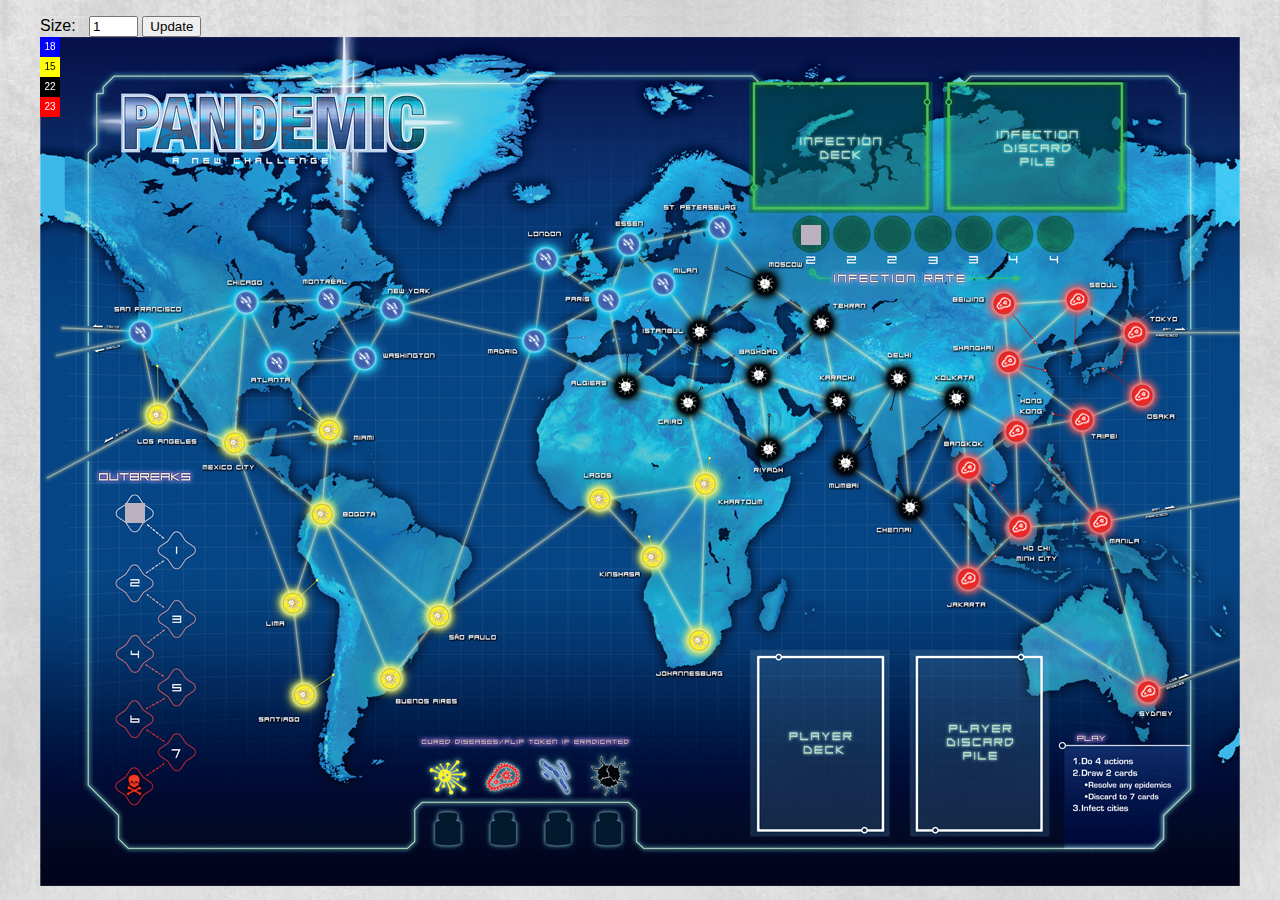
<file: docs/index.html>
<html>

<head>
  <meta content="text/html;charset=utf-8" http-equiv="Content-Type">
  <meta content="utf-8" http-equiv="encoding">

  <title>Kent Grigo - Pandemic</title>
  <link rel="stylesheet" type="text/css" href="style.css">
  <!-- <link rel="shortcut icon" href="../../favicon.png" type="image/x-icon" /> -->

  <script src="../src/colors.js"></script>
  <script src="../src/settings.js"></script>

  <!-- General -->
  <script src="../src/menu.js"></script>
  <script src="../src/standardMap.js"></script>
  <script src="../src/infectionCubeHandler.js"></script>
  <script src="../src/cureHandler.js"></script>
  <script src="../src/outbreakMarker.js"></script>
  <script src="../src/infectionRateHandler.js"></script>
  <script src="../src/city.js"></script>
  <script src="../src/infectionDeck.js"></script>
  <script src="../src/player.js"></script>
  <script src="../src/pandemic.js"></script>
  <script src="../src/main.js"></script>
</head>

<body>
  <div id="body">
    Size: &nbsp; <input type="text" id="scale" size="3" value="1">
    <input type="button" value="Update" onclick="settingsUpdate();" /> <br />
  </div>
</body>

</html>
</file>
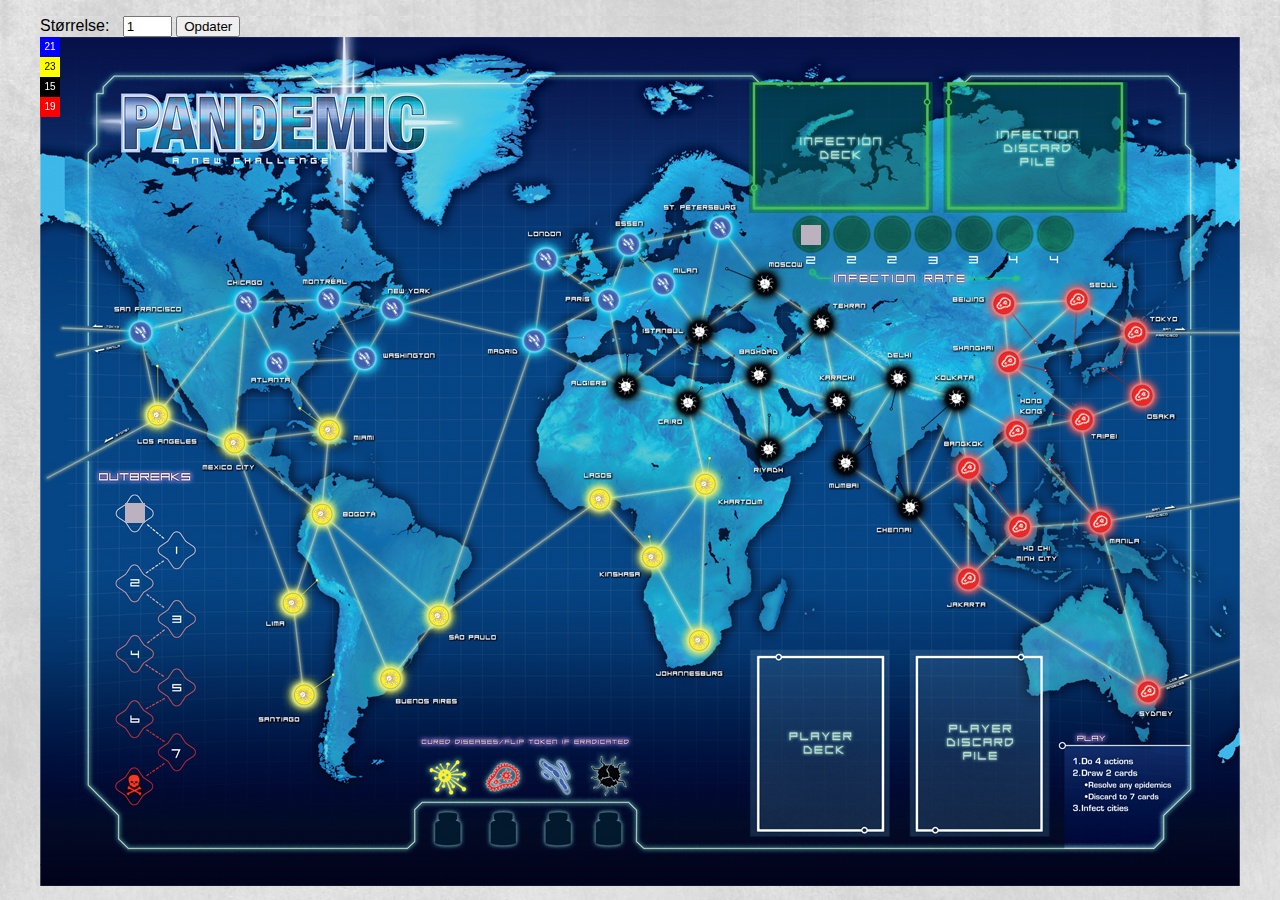
<file: src/index.html>
<html>

<head>
  <title>Kent Grigo - Pandemic</title>
  <link rel="stylesheet" type="text/css" href="style.css">
  <!-- <link rel="shortcut icon" href="../../favicon.png" type="image/x-icon" /> -->

  <script src="colors.js"></script>
  <script src="settings.js"></script>

  <!-- General -->
  <script src="menu.js"></script>
  <script src="standardMap.js"></script>
  <script src="infectionCubeHandler.js"></script>
  <script src="cureHandler.js"></script>
  <script src="outbreakMarker.js"></script>
  <script src="infectionRateHandler.js"></script>
  <script src="city.js"></script>
  <script src="infectionDeck.js"></script>
  <script src="player.js"></script>
  <script src="pandemic.js"></script>
  <script src="main.js"></script>
</head>

<body>
  <div id="body">
    St&oslash;rrelse: &nbsp; <input type="text" id="scale" size="3" value="1">
    <input type="button" value="Opdater" onclick="settingsUpdate();" /> <br />
  </div>
</body>

</html>
</file>
<file: docs/style.css>
html {
    overflow-y: scroll;
}

#body {
    display: block;
    margin: 0 auto;
    /* outline: #00FF00 dotted thick; */
    width: 700px;
    margin-top: 1em;
}

body, html {
    background-image: url('../images/background.jpg');
    margin: 0;
    padding: 0;
    font-family: Arial, Helvetica, sans-serif;
    color: #000000;
    text-align: justify;
}

p {
    margin: 0;
    /* font-size: 12px; */
    display: inline;
}

h1 {
    font-weight: bolder;
    margin: 0;
    float: left;
    /* display: inline; */
}
</file>
<file: src/style.css>
html {
    overflow-y: scroll;
}

#body {
    display: block;
    margin: 0 auto;
    /* outline: #00FF00 dotted thick; */
    width: 700px;
    margin-top: 1em;
}

body, html {
    background-image: url('../images/background.jpg');
    margin: 0;
    padding: 0;
    font-family: Arial, Helvetica, sans-serif;
    color: #000000;
    text-align: justify;
}

p {
    margin: 0;
    /* font-size: 12px; */
    display: inline;
}

h1 {
    font-weight: bolder;
    margin: 0;
    float: left;
    /* display: inline; */
}
</file>
